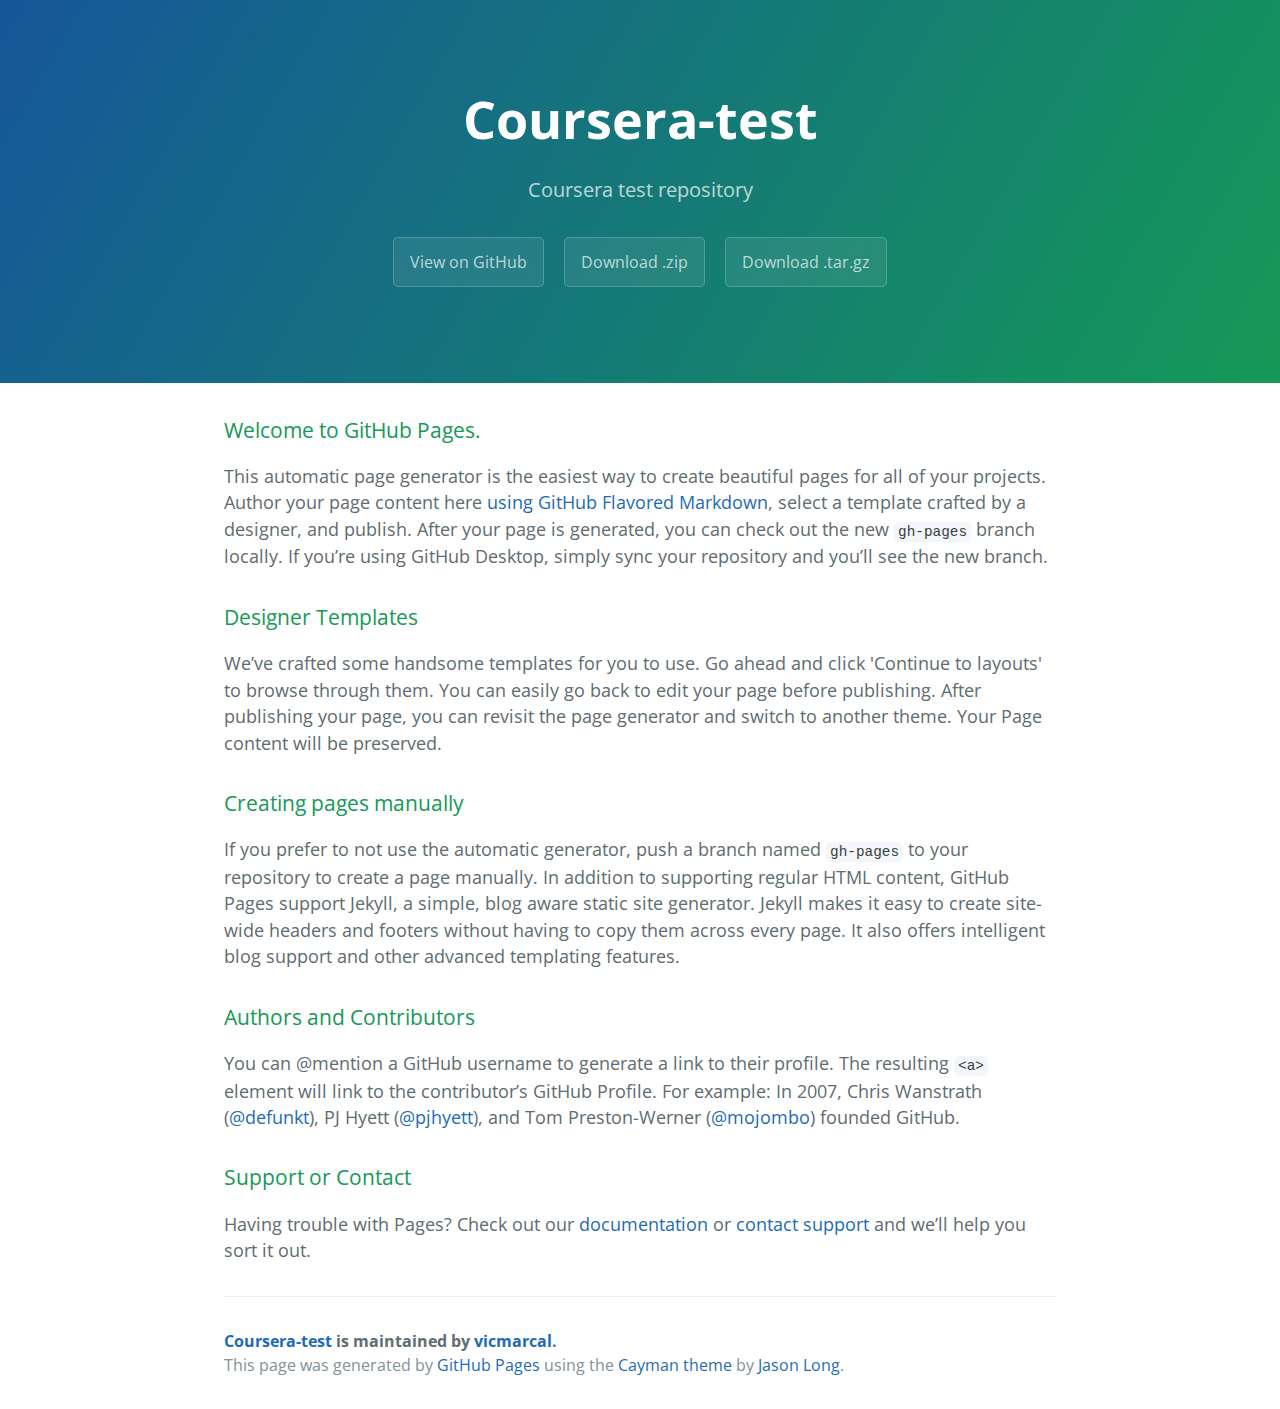
<file: index.html>
<!DOCTYPE html>
<html lang="en-us">
  <head>
    <meta charset="UTF-8">
    <title>Coursera-test by vicmarcal</title>
    <meta name="viewport" content="width=device-width, initial-scale=1">
    <link rel="stylesheet" type="text/css" href="stylesheets/normalize.css" media="screen">
    <link href='https://fonts.googleapis.com/css?family=Open+Sans:400,700' rel='stylesheet' type='text/css'>
    <link rel="stylesheet" type="text/css" href="stylesheets/stylesheet.css" media="screen">
    <link rel="stylesheet" type="text/css" href="stylesheets/github-light.css" media="screen">
  </head>
  <body>
    <section class="page-header">
      <h1 class="project-name">Coursera-test</h1>
      <h2 class="project-tagline">Coursera test repository</h2>
      <a href="https://github.com/vicmarcal/coursera-test" class="btn">View on GitHub</a>
      <a href="https://github.com/vicmarcal/coursera-test/zipball/master" class="btn">Download .zip</a>
      <a href="https://github.com/vicmarcal/coursera-test/tarball/master" class="btn">Download .tar.gz</a>
    </section>

    <section class="main-content">
      <h3>
<a id="welcome-to-github-pages" class="anchor" href="#welcome-to-github-pages" aria-hidden="true"><span aria-hidden="true" class="octicon octicon-link"></span></a>Welcome to GitHub Pages.</h3>

<p>This automatic page generator is the easiest way to create beautiful pages for all of your projects. Author your page content here <a href="https://guides.github.com/features/mastering-markdown/">using GitHub Flavored Markdown</a>, select a template crafted by a designer, and publish. After your page is generated, you can check out the new <code>gh-pages</code> branch locally. If you’re using GitHub Desktop, simply sync your repository and you’ll see the new branch.</p>

<h3>
<a id="designer-templates" class="anchor" href="#designer-templates" aria-hidden="true"><span aria-hidden="true" class="octicon octicon-link"></span></a>Designer Templates</h3>

<p>We’ve crafted some handsome templates for you to use. Go ahead and click 'Continue to layouts' to browse through them. You can easily go back to edit your page before publishing. After publishing your page, you can revisit the page generator and switch to another theme. Your Page content will be preserved.</p>

<h3>
<a id="creating-pages-manually" class="anchor" href="#creating-pages-manually" aria-hidden="true"><span aria-hidden="true" class="octicon octicon-link"></span></a>Creating pages manually</h3>

<p>If you prefer to not use the automatic generator, push a branch named <code>gh-pages</code> to your repository to create a page manually. In addition to supporting regular HTML content, GitHub Pages support Jekyll, a simple, blog aware static site generator. Jekyll makes it easy to create site-wide headers and footers without having to copy them across every page. It also offers intelligent blog support and other advanced templating features.</p>

<h3>
<a id="authors-and-contributors" class="anchor" href="#authors-and-contributors" aria-hidden="true"><span aria-hidden="true" class="octicon octicon-link"></span></a>Authors and Contributors</h3>

<p>You can @mention a GitHub username to generate a link to their profile. The resulting <code>&lt;a&gt;</code> element will link to the contributor’s GitHub Profile. For example: In 2007, Chris Wanstrath (<a href="https://github.com/defunkt" class="user-mention">@defunkt</a>), PJ Hyett (<a href="https://github.com/pjhyett" class="user-mention">@pjhyett</a>), and Tom Preston-Werner (<a href="https://github.com/mojombo" class="user-mention">@mojombo</a>) founded GitHub.</p>

<h3>
<a id="support-or-contact" class="anchor" href="#support-or-contact" aria-hidden="true"><span aria-hidden="true" class="octicon octicon-link"></span></a>Support or Contact</h3>

<p>Having trouble with Pages? Check out our <a href="https://help.github.com/pages">documentation</a> or <a href="https://github.com/contact">contact support</a> and we’ll help you sort it out.</p>

      <footer class="site-footer">
        <span class="site-footer-owner"><a href="https://github.com/vicmarcal/coursera-test">Coursera-test</a> is maintained by <a href="https://github.com/vicmarcal">vicmarcal</a>.</span>

        <span class="site-footer-credits">This page was generated by <a href="https://pages.github.com">GitHub Pages</a> using the <a href="https://github.com/jasonlong/cayman-theme">Cayman theme</a> by <a href="https://twitter.com/jasonlong">Jason Long</a>.</span>
      </footer>

    </section>

  
  </body>
</html>
</file>
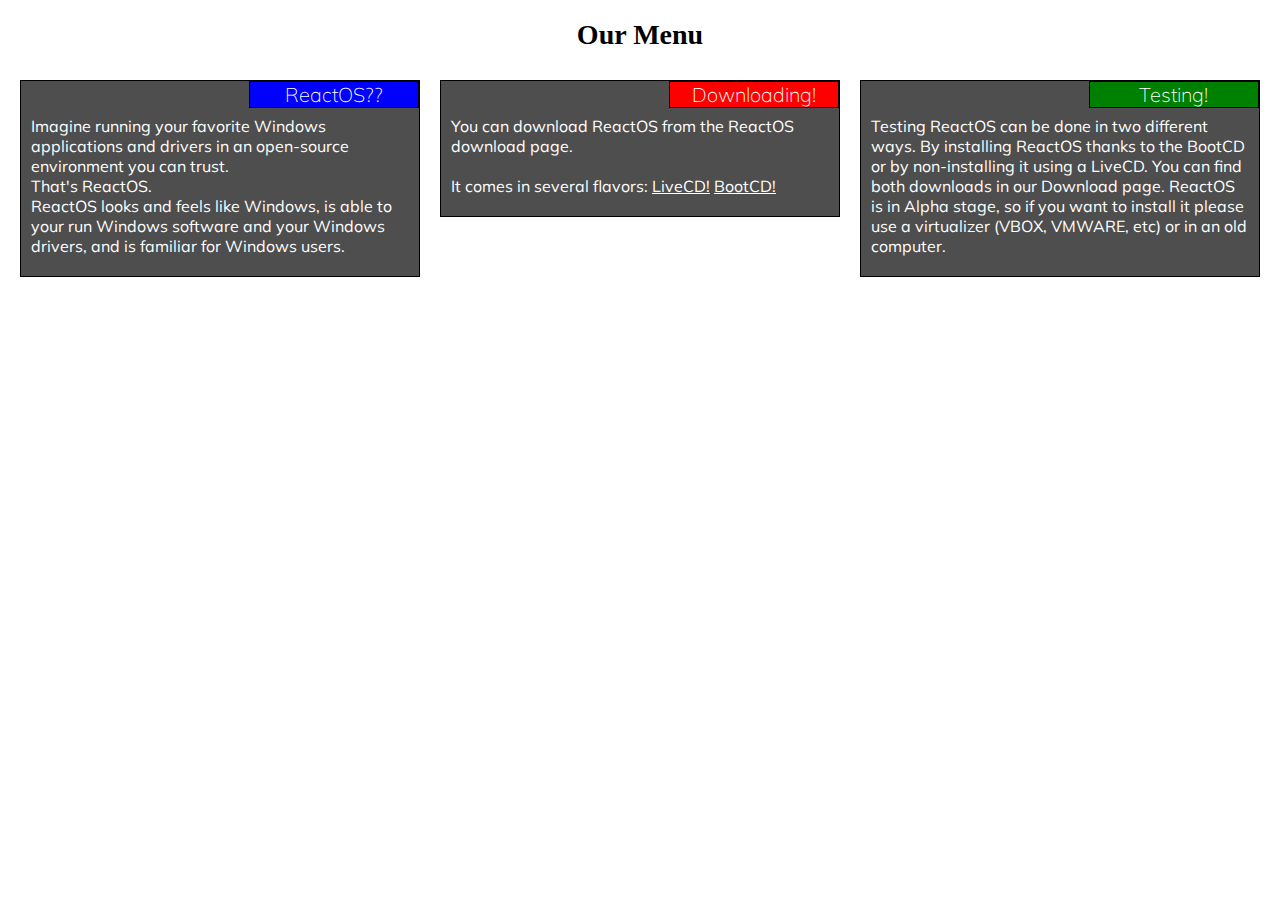
<file: mod2-solution/index.html>
<!DOCTYPE html>
<html lang="en-us">
  <head>
    <meta charset="utf-8">
    <title>Module Solution 2</title>
    <meta name="viewport" content="width=device-width, initial-scale=1">
    <link rel="stylesheet" href="css/style.css" media="screen">
    <link href="https://fonts.googleapis.com/css?family=Muli" rel="stylesheet">
  </head>
  <body>
    <h1> Our Menu </h1>
    <div class="row">
      <div class="col-lg-4 col-md-6">
        <section>
          <div class="title"><h2 class="reactos">ReactOS??</h2></div>
          <p>
            Imagine running your favorite Windows applications and drivers in an open-source environment you can trust. <br> That's ReactOS. <br> ReactOS looks and feels like Windows, is able to your run Windows software and your Windows drivers, and is familiar for Windows users.
          </p>
        </section>
      </div>
      <div class="col-lg-4 col-md-6">
        <section>
          <div class="title"><h2 class="downloading">Downloading!</h2></div>
          <p>
            You can download ReactOS from the ReactOS download page.<br><br>
            It comes in several flavors:
              <a href="http://iso.reactos.org/livecd/livecd-72694-dbg.7z">LiveCD!</a>
              <a href="http://iso.reactos.org/bootcd/bootcd-72694-dbg.7z">BootCD!</a> 
          </p>
        </section>
      </div>
      <div class="col-lg-4 col-md-12">
        <section>
          <div class="title"><h2 class="testing">Testing!</h2></div>
          <p>
            Testing ReactOS can be done in two different ways. By installing ReactOS thanks to the BootCD or by non-installing it using a LiveCD. You can find both downloads in our Download page. ReactOS is in Alpha stage, so if you want to install it please use a virtualizer (VBOX, VMWARE, etc) or in an old computer.
          </p>
        </section>
      </div>
    </div><!--End of the Container -->
  </body>
</file>
<file: stylesheets/stylesheet.css>
* {
  box-sizing: border-box; }

body {
  padding: 0;
  margin: 0;
  font-family: "Open Sans", "Helvetica Neue", Helvetica, Arial, sans-serif;
  font-size: 16px;
  line-height: 1.5;
  color: #606c71; }

a {
  color: #1e6bb8;
  text-decoration: none; }
  a:hover {
    text-decoration: underline; }

.btn {
  display: inline-block;
  margin-bottom: 1rem;
  color: rgba(255, 255, 255, 0.7);
  background-color: rgba(255, 255, 255, 0.08);
  border-color: rgba(255, 255, 255, 0.2);
  border-style: solid;
  border-width: 1px;
  border-radius: 0.3rem;
  transition: color 0.2s, background-color 0.2s, border-color 0.2s; }
  .btn + .btn {
    margin-left: 1rem; }

.btn:hover {
  color: rgba(255, 255, 255, 0.8);
  text-decoration: none;
  background-color: rgba(255, 255, 255, 0.2);
  border-color: rgba(255, 255, 255, 0.3); }

@media screen and (min-width: 64em) {
  .btn {
    padding: 0.75rem 1rem; } }

@media screen and (min-width: 42em) and (max-width: 64em) {
  .btn {
    padding: 0.6rem 0.9rem;
    font-size: 0.9rem; } }

@media screen and (max-width: 42em) {
  .btn {
    display: block;
    width: 100%;
    padding: 0.75rem;
    font-size: 0.9rem; }
    .btn + .btn {
      margin-top: 1rem;
      margin-left: 0; } }

.page-header {
  color: #fff;
  text-align: center;
  background-color: #159957;
  background-image: linear-gradient(120deg, #155799, #159957); }

@media screen and (min-width: 64em) {
  .page-header {
    padding: 5rem 6rem; } }

@media screen and (min-width: 42em) and (max-width: 64em) {
  .page-header {
    padding: 3rem 4rem; } }

@media screen and (max-width: 42em) {
  .page-header {
    padding: 2rem 1rem; } }

.project-name {
  margin-top: 0;
  margin-bottom: 0.1rem; }

@media screen and (min-width: 64em) {
  .project-name {
    font-size: 3.25rem; } }

@media screen and (min-width: 42em) and (max-width: 64em) {
  .project-name {
    font-size: 2.25rem; } }

@media screen and (max-width: 42em) {
  .project-name {
    font-size: 1.75rem; } }

.project-tagline {
  margin-bottom: 2rem;
  font-weight: normal;
  opacity: 0.7; }

@media screen and (min-width: 64em) {
  .project-tagline {
    font-size: 1.25rem; } }

@media screen and (min-width: 42em) and (max-width: 64em) {
  .project-tagline {
    font-size: 1.15rem; } }

@media screen and (max-width: 42em) {
  .project-tagline {
    font-size: 1rem; } }

.main-content :first-child {
  margin-top: 0; }
.main-content img {
  max-width: 100%; }
.main-content h1, .main-content h2, .main-content h3, .main-content h4, .main-content h5, .main-content h6 {
  margin-top: 2rem;
  margin-bottom: 1rem;
  font-weight: normal;
  color: #159957; }
.main-content p {
  margin-bottom: 1em; }
.main-content code {
  padding: 2px 4px;
  font-family: Consolas, "Liberation Mono", Menlo, Courier, monospace;
  font-size: 0.9rem;
  color: #383e41;
  background-color: #f3f6fa;
  border-radius: 0.3rem; }
.main-content pre {
  padding: 0.8rem;
  margin-top: 0;
  margin-bottom: 1rem;
  font: 1rem Consolas, "Liberation Mono", Menlo, Courier, monospace;
  color: #567482;
  word-wrap: normal;
  background-color: #f3f6fa;
  border: solid 1px #dce6f0;
  border-radius: 0.3rem; }
  .main-content pre > code {
    padding: 0;
    margin: 0;
    font-size: 0.9rem;
    color: #567482;
    word-break: normal;
    white-space: pre;
    background: transparent;
    border: 0; }
.main-content .highlight {
  margin-bottom: 1rem; }
  .main-content .highlight pre {
    margin-bottom: 0;
    word-break: normal; }
.main-content .highlight pre, .main-content pre {
  padding: 0.8rem;
  overflow: auto;
  font-size: 0.9rem;
  line-height: 1.45;
  border-radius: 0.3rem; }
.main-content pre code, .main-content pre tt {
  display: inline;
  max-width: initial;
  padding: 0;
  margin: 0;
  overflow: initial;
  line-height: inherit;
  word-wrap: normal;
  background-color: transparent;
  border: 0; }
  .main-content pre code:before, .main-content pre code:after, .main-content pre tt:before, .main-content pre tt:after {
    content: normal; }
.main-content ul, .main-content ol {
  margin-top: 0; }
.main-content blockquote {
  padding: 0 1rem;
  margin-left: 0;
  color: #819198;
  border-left: 0.3rem solid #dce6f0; }
  .main-content blockquote > :first-child {
    margin-top: 0; }
  .main-content blockquote > :last-child {
    margin-bottom: 0; }
.main-content table {
  display: block;
  width: 100%;
  overflow: auto;
  word-break: normal;
  word-break: keep-all; }
  .main-content table th {
    font-weight: bold; }
  .main-content table th, .main-content table td {
    padding: 0.5rem 1rem;
    border: 1px solid #e9ebec; }
.main-content dl {
  padding: 0; }
  .main-content dl dt {
    padding: 0;
    margin-top: 1rem;
    font-size: 1rem;
    font-weight: bold; }
  .main-content dl dd {
    padding: 0;
    margin-bottom: 1rem; }
.main-content hr {
  height: 2px;
  padding: 0;
  margin: 1rem 0;
  background-color: #eff0f1;
  border: 0; }

@media screen and (min-width: 64em) {
  .main-content {
    max-width: 64rem;
    padding: 2rem 6rem;
    margin: 0 auto;
    font-size: 1.1rem; } }

@media screen and (min-width: 42em) and (max-width: 64em) {
  .main-content {
    padding: 2rem 4rem;
    font-size: 1.1rem; } }

@media screen and (max-width: 42em) {
  .main-content {
    padding: 2rem 1rem;
    font-size: 1rem; } }

.site-footer {
  padding-top: 2rem;
  margin-top: 2rem;
  border-top: solid 1px #eff0f1; }

.site-footer-owner {
  display: block;
  font-weight: bold; }

.site-footer-credits {
  color: #819198; }

@media screen and (min-width: 64em) {
  .site-footer {
    font-size: 1rem; } }

@media screen and (min-width: 42em) and (max-width: 64em) {
  .site-footer {
    font-size: 1rem; } }

@media screen and (max-width: 42em) {
  .site-footer {
    font-size: 0.9rem; } }
</file>
<file: stylesheets/github-light.css>
/*
The MIT License (MIT)

Copyright (c) 2016 GitHub, Inc.

Permission is hereby granted, free of charge, to any person obtaining a copy
of this software and associated documentation files (the "Software"), to deal
in the Software without restriction, including without limitation the rights
to use, copy, modify, merge, publish, distribute, sublicense, and/or sell
copies of the Software, and to permit persons to whom the Software is
furnished to do so, subject to the following conditions:

The above copyright notice and this permission notice shall be included in all
copies or substantial portions of the Software.

THE SOFTWARE IS PROVIDED "AS IS", WITHOUT WARRANTY OF ANY KIND, EXPRESS OR
IMPLIED, INCLUDING BUT NOT LIMITED TO THE WARRANTIES OF MERCHANTABILITY,
FITNESS FOR A PARTICULAR PURPOSE AND NONINFRINGEMENT. IN NO EVENT SHALL THE
AUTHORS OR COPYRIGHT HOLDERS BE LIABLE FOR ANY CLAIM, DAMAGES OR OTHER
LIABILITY, WHETHER IN AN ACTION OF CONTRACT, TORT OR OTHERWISE, ARISING FROM,
OUT OF OR IN CONNECTION WITH THE SOFTWARE OR THE USE OR OTHER DEALINGS IN THE
SOFTWARE.

*/

.pl-c /* comment */ {
  color: #969896;
}

.pl-c1 /* constant, variable.other.constant, support, meta.property-name, support.constant, support.variable, meta.module-reference, markup.raw, meta.diff.header */,
.pl-s .pl-v /* string variable */ {
  color: #0086b3;
}

.pl-e /* entity */,
.pl-en /* entity.name */ {
  color: #795da3;
}

.pl-smi /* variable.parameter.function, storage.modifier.package, storage.modifier.import, storage.type.java, variable.other */,
.pl-s .pl-s1 /* string source */ {
  color: #333;
}

.pl-ent /* entity.name.tag */ {
  color: #63a35c;
}

.pl-k /* keyword, storage, storage.type */ {
  color: #a71d5d;
}

.pl-s /* string */,
.pl-pds /* punctuation.definition.string, string.regexp.character-class */,
.pl-s .pl-pse .pl-s1 /* string punctuation.section.embedded source */,
.pl-sr /* string.regexp */,
.pl-sr .pl-cce /* string.regexp constant.character.escape */,
.pl-sr .pl-sre /* string.regexp source.ruby.embedded */,
.pl-sr .pl-sra /* string.regexp string.regexp.arbitrary-repitition */ {
  color: #183691;
}

.pl-v /* variable */ {
  color: #ed6a43;
}

.pl-id /* invalid.deprecated */ {
  color: #b52a1d;
}

.pl-ii /* invalid.illegal */ {
  color: #f8f8f8;
  background-color: #b52a1d;
}

.pl-sr .pl-cce /* string.regexp constant.character.escape */ {
  font-weight: bold;
  color: #63a35c;
}

.pl-ml /* markup.list */ {
  color: #693a17;
}

.pl-mh /* markup.heading */,
.pl-mh .pl-en /* markup.heading entity.name */,
.pl-ms /* meta.separator */ {
  font-weight: bold;
  color: #1d3e81;
}

.pl-mq /* markup.quote */ {
  color: #008080;
}

.pl-mi /* markup.italic */ {
  font-style: italic;
  color: #333;
}

.pl-mb /* markup.bold */ {
  font-weight: bold;
  color: #333;
}

.pl-md /* markup.deleted, meta.diff.header.from-file */ {
  color: #bd2c00;
  background-color: #ffecec;
}

.pl-mi1 /* markup.inserted, meta.diff.header.to-file */ {
  color: #55a532;
  background-color: #eaffea;
}

.pl-mdr /* meta.diff.range */ {
  font-weight: bold;
  color: #795da3;
}

.pl-mo /* meta.output */ {
  color: #1d3e81;
}
</file>
<file: mod2-solution/css/style.css>
* {
  box-sizing: border-box;
}
body{
  margin: 0; /*Reset the margin added by the browser */
  font-size: 1em; /*Reset font-size to 1em (just in case) */
}
h2{
  margin: 0;
}
h1{
  text-align: center;
  font-size: 1.75em;
}

a:visited{
  color: black;
}
a:link{
  color:white;
}
a:hover{
  color: green;
}
section {
    position: relative;
    color: white;
    background-color: #4e4e4e; /*Gray(kind-of)*/
    border: 1px solid black;
    font-family: 'Muli', sans-serif;
}
section div.title {
  position: absolute;
  width: 170px;
  top: 0;
  right: 0;
  text-align: center;
  border: 1px solid black;
}

section h2{
  font-size: 1.25em;
  font-weight: 200;
}
section h2.reactos{
  background-color:blue;
}

section h2.testing{
  background-color:green;
}
section h2.downloading{
  background-color:red;
}

section p{
  margin: 35px 10px 20px;
}
.row{
  padding: 10px;
}
.row > div{
  padding: 0 10px 20px;
}

@media (min-width: 992px) {
  .col-lg-4{
    width: 33.33%;
    float: left;
  }

}

@media (min-width:768px) and (max-width:991px) {
  .col-md-6{
    width: 50%;
    float: left;
  }
  .col-md-12{
    width: 100%;
    float: left;
  }

}
</file>
